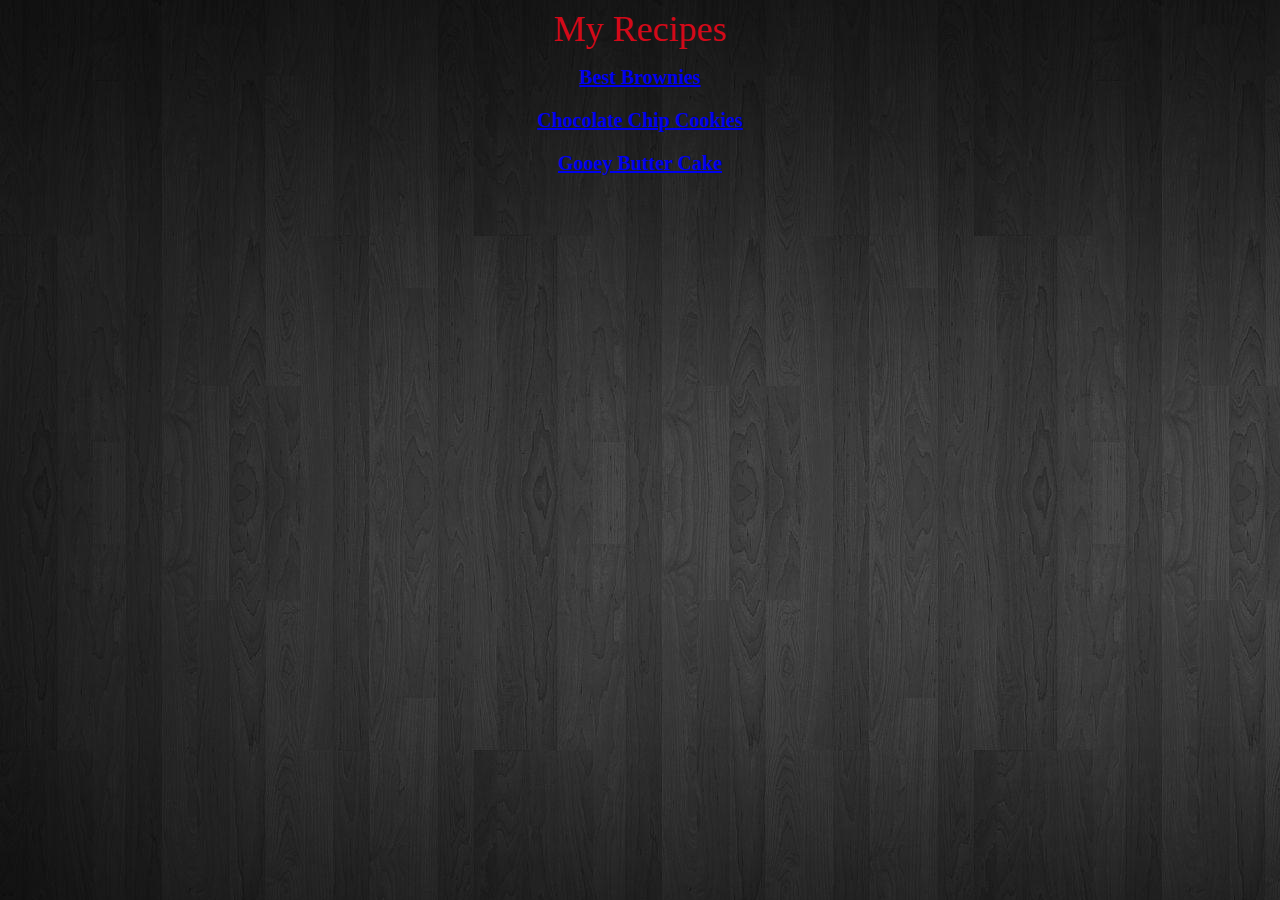
<file: index.html>
<!DOCTYPE html> 
<html lang="en"> 
  <head> 
    <title>Odin Recipes</title> 
    <meta charset="utf-8">
    <link rel="stylesheet" href="styles.css"
  </head> 
  <body background="images/background.jpg"> 
    <div class="title">My Recipes</div>
    <p></p>
    <div class="links">
      <a href="recipes/best-brownie.html">Best Brownies<a>
      <p></p>
      <a href="recipes/chocolate-chip-cookies.html">Chocolate Chip Cookies<a>
      <p></p>
      <a href="recipes/gooey-butter-cake.html">Gooey Butter Cake<a></div>
  </body> 
</html>
</file>
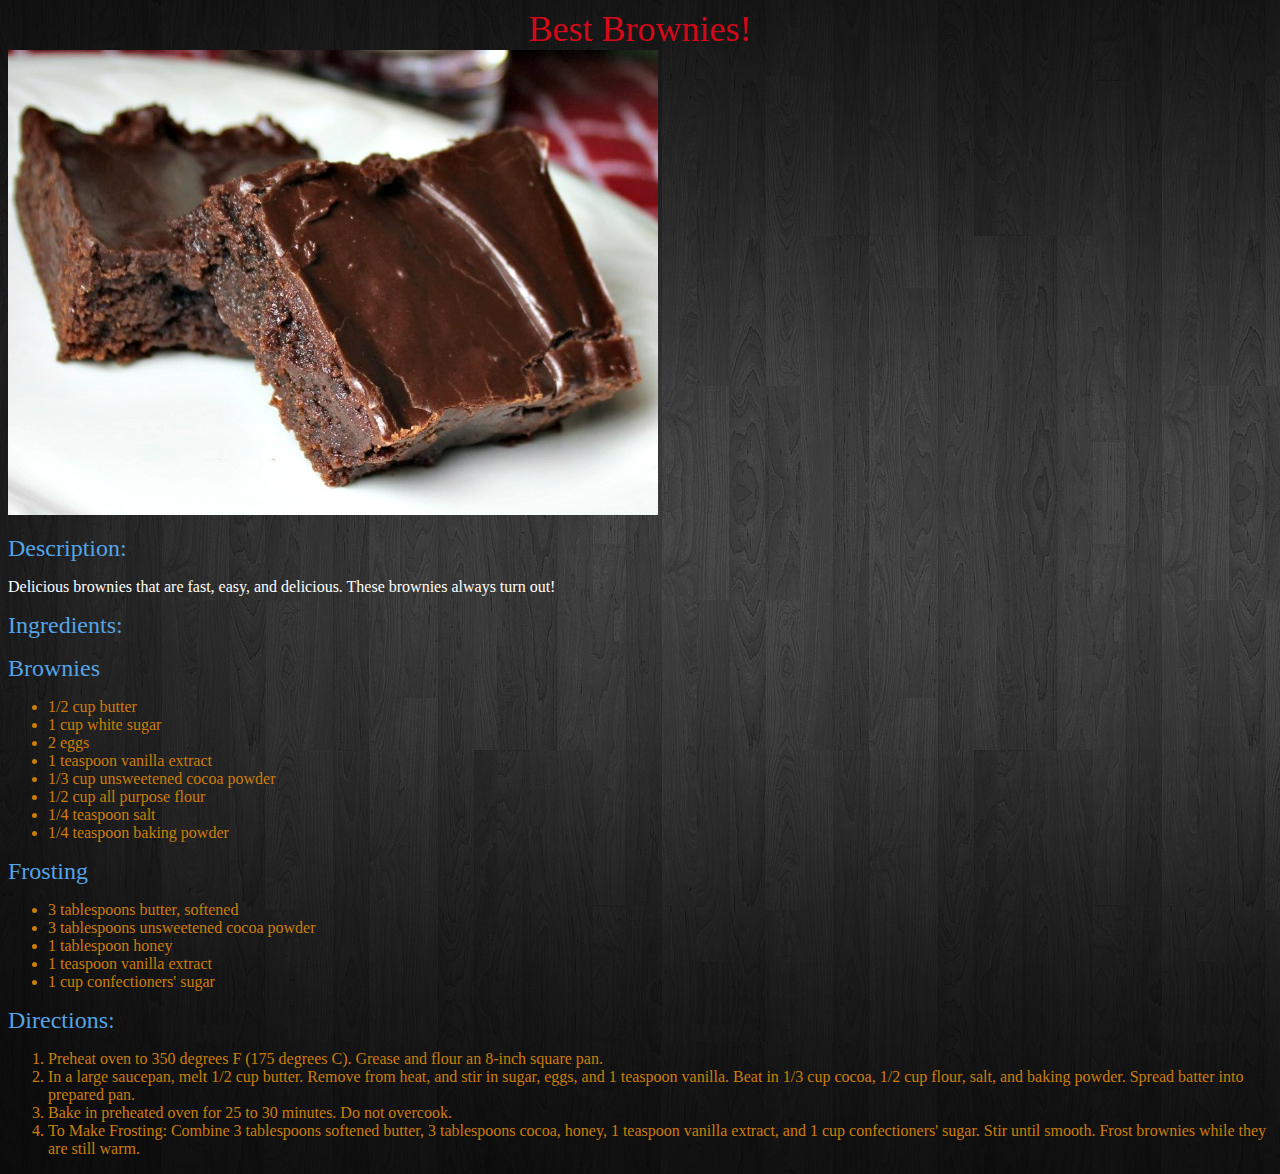
<file: recipes/best-brownie.html>
<!DOCTYPE html> 
<html lang="en"> 
  <head> 
    <title>Best Brownies!</title> 
    <meta charset="utf-8">
    <link rel="stylesheet" href="best-brownie.css"
  </head>
  <body background="../images/background.jpg">  
    <div class="title">Best Brownies!</div>
    <img src ="..\images\brownies.jpeg" alt="Delicious Brownies!">
    <p></p>
    <div class="header">Description:</div>
    <p>Delicious brownies that are fast, easy, and delicious.  These brownies always turn out!</p>
    <div class="header">Ingredients:</div>
    <p></p>
    <div class="header">Brownies</div>
    <ul>
      <li>1/2 cup butter</li>
      <li>1 cup white sugar</li>
      <li>2 eggs</li>
      <li>1 teaspoon vanilla extract</li>
      <li>1/3 cup unsweetened cocoa powder</li>
      <li>1/2 cup all purpose flour</li>
      <li>1/4 teaspoon salt</li>
      <li>1/4 teaspoon baking powder</li>
    </ul>
    <p></p>
    <div class="header">Frosting</div>
    <ul>
      <li>3 tablespoons butter, softened</li>
      <li>3 tablespoons unsweetened cocoa powder</li>
      <li>1 tablespoon honey</li>
      <li>1 teaspoon vanilla extract</li>
      <li>1 cup confectioners' sugar</li>
    </ul>
    <div class="header">Directions:</div>
    <p></p>
    <ol>
      <li>Preheat oven to 350 degrees F (175 degrees C). Grease and flour an 8-inch square pan.</li>
      <li>In a large saucepan, melt 1/2 cup butter. Remove from heat, and stir in sugar, eggs, and 1 teaspoon vanilla. Beat in 1/3 cup cocoa, 1/2 cup flour, salt, and baking powder. Spread batter into prepared pan.</li>
      <li>Bake in preheated oven for 25 to 30 minutes. Do not overcook.</li>
      <li>To Make Frosting: Combine 3 tablespoons softened butter, 3 tablespoons cocoa, honey, 1 teaspoon vanilla extract, and 1 cup confectioners' sugar. Stir until smooth. Frost brownies while they are still warm.</li> 
      </ol>   
  </body> 
</html>
</file>
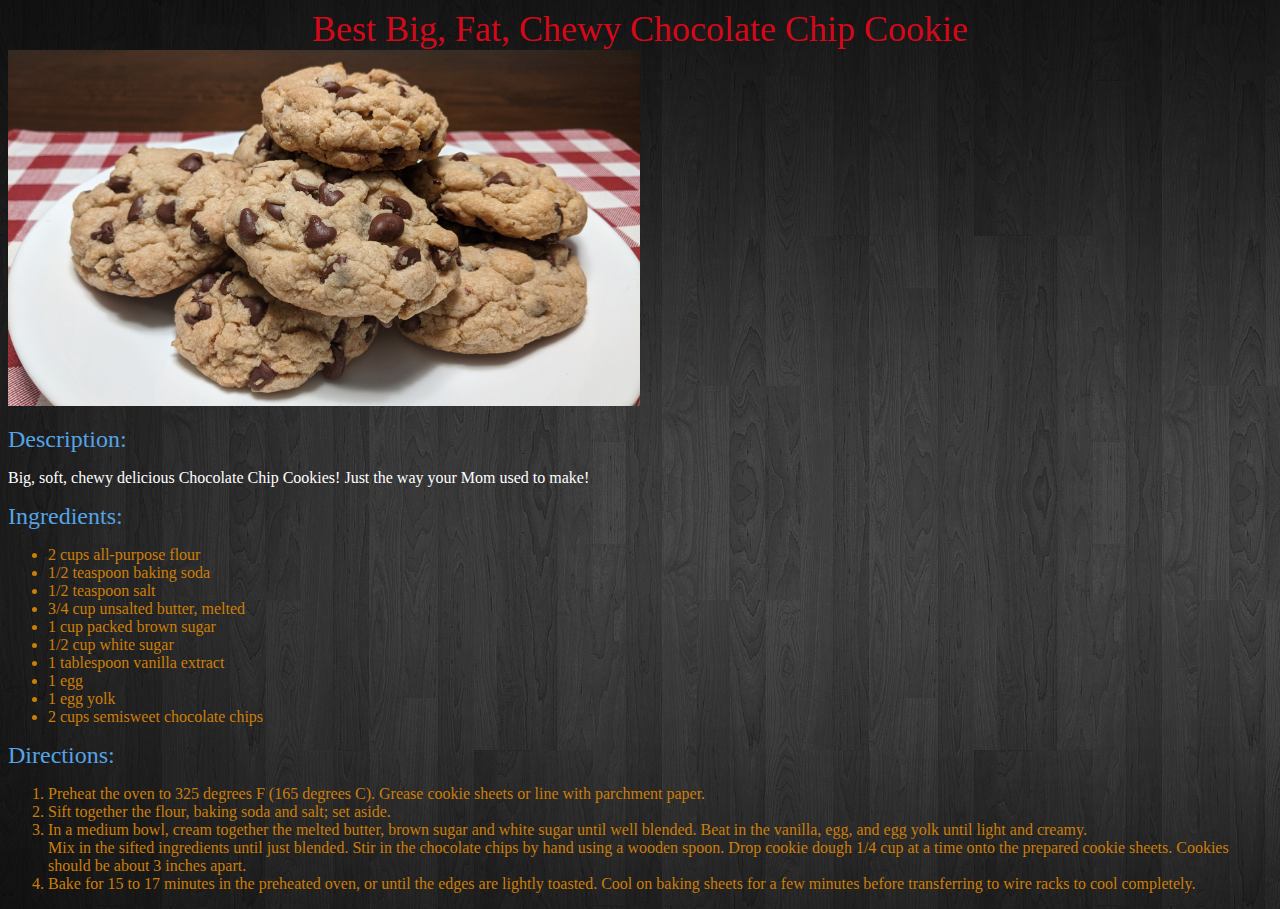
<file: recipes/chocolate-chip-cookies.html>
<!DOCTYPE html> 
<html lang="en"> 
  <head> 
    <title>Best Big, Fat, Chewy Chocolate Chip Cookie</title> 
    <meta charset="utf-8">
    <link rel="stylesheet" href="chocolate-chip-cookies.css"
  </head> 
  <body background="../images/background.jpg">
    <div class="title">Best Big, Fat, Chewy Chocolate Chip Cookie</div> 
    <img src="../images/chocolate-chip-cookies.jpeg" alt="Best Big, Fat, Chewy Chocolate Chip Cookie" width="50%">
    <p></p>
    <div class="header">Description:</div>
    <p>Big, soft, chewy delicious Chocolate Chip Cookies!  Just the way your Mom used to make!</p>
    <div class="header">Ingredients:</div>
    <ul>
      <li>2 cups all-purpose flour</li>
      <li>1/2 teaspoon baking soda</li>
      <li>1/2 teaspoon salt</li>
      <li>3/4 cup unsalted butter, melted</li>
      <li>1 cup packed brown sugar</li>
      <li>1/2 cup white sugar</li>
      <li>1 tablespoon vanilla extract</li>
      <li>1 egg</li>
      <li>1 egg yolk</li>
      <li>2 cups semisweet chocolate chips</li>
    </ul>
    <div class="header">Directions:</div>
    <ol>
      <li>Preheat the oven to 325 degrees F (165 degrees C). Grease cookie sheets or line with parchment paper.</li>
      <li>Sift together the flour, baking soda and salt; set aside.</li>
      <li>In a medium bowl, cream together the melted butter, brown sugar and white sugar until well blended. Beat in the vanilla, egg, and egg yolk until light and creamy.<br> Mix in the sifted ingredients until just blended. Stir in the chocolate chips by hand using a wooden spoon. Drop cookie dough 1/4 cup at a time onto the prepared cookie sheets. Cookies should be about 3 inches apart.</li>
      <li>Bake for 15 to 17 minutes in the preheated oven, or until the edges are lightly toasted. Cool on baking sheets for a few minutes before transferring to wire racks to cool completely.</li>
    </ol>
  </body> 
</html>
</file>
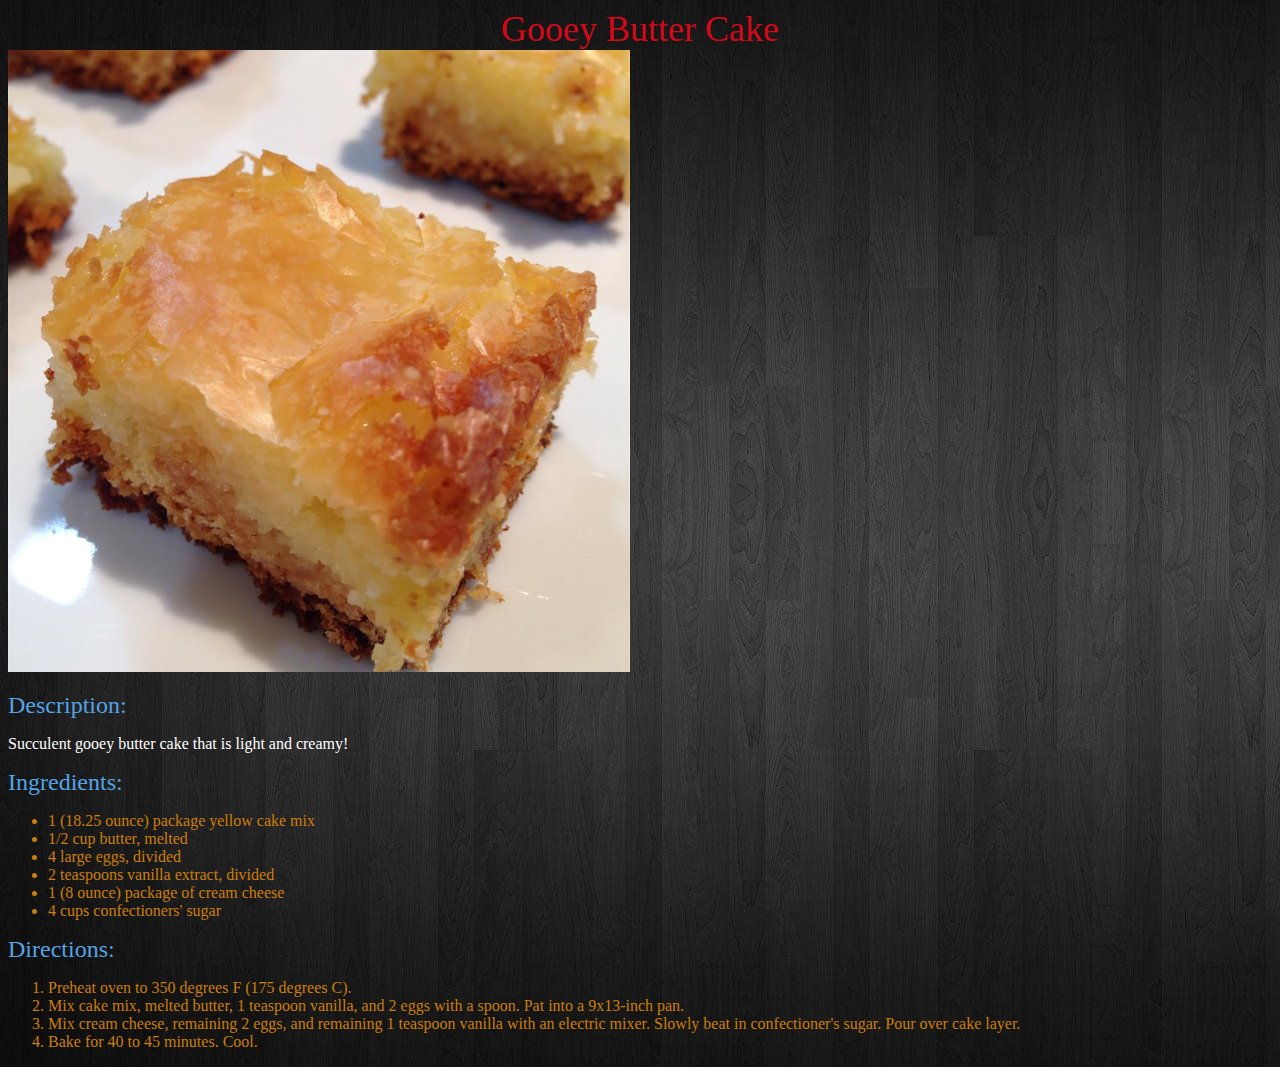
<file: recipes/gooey-butter-cake.html>
<!DOCTYPE html> 
<html lang="en"> 
  <head> 
    <title>Gooey Butter Cake</title> 
    <meta charset="utf-8">
    <link rel="stylesheet" href="gooey-butter-cake.css"
  </head> 
  <body background="../images/background.jpg"> 
    <div class="title">Gooey Butter Cake</div> 
    <img src="../images/gooey-butter-cake.jpeg" alt="Gooey Butter Cake" width="622" height="622">
    <p></p>
    <div class="header">Description:</div>
    <p>Succulent gooey butter cake that is light and creamy!</p>
    <div class="header">Ingredients:</div>
    <ul>
      <li>1 (18.25 ounce) package yellow cake mix</li>
      <li>1/2 cup butter, melted</li>
      <li>4 large eggs, divided</li>
      <li>2 teaspoons vanilla extract, divided</li>
      <li>1 (8 ounce) package of cream cheese</li>
      <li>4 cups confectioners' sugar</li>
    </ul>
    <p></p>
    <div class="header">Directions:</div>
    <ol>
      <li>Preheat oven to 350 degrees F (175 degrees C).</li>
      <li>Mix cake mix, melted butter, 1 teaspoon vanilla, and 2 eggs with a spoon. Pat into a 9x13-inch pan.</li>
      <li>Mix cream cheese, remaining 2 eggs, and remaining 1 teaspoon vanilla with an electric mixer. Slowly beat in confectioner's sugar. Pour over cake layer.</li>
      <li>Bake for 40 to 45 minutes. Cool.</li>
    </ol>
    
  </body> 
</html>
</file>
<file: styles.css>
.title {
    color: rgb(211, 9, 25);
    font-size: 36px;
    text-align: center;    
}

.links {
    color: rgb(84, 164, 230);
    font-size: 20px;
    font-weight: bold;    
    text-align: center;
}
</file>
<file: recipes/best-brownie.css>
p {
    color: rgb(255, 255, 255);
}

.title {
    color: rgb(211, 9, 25);
    font-size: 36px;
    text-align: center;    
}

.header {
    color: rgb(84, 164, 230);
    font-size: 24px;
}

li {
    color: rgb(204, 126, 9);
}
</file>
<file: recipes/chocolate-chip-cookies.css>
p {
    color: rgb(255, 255, 255);
}

.title {
    color: rgb(211, 9, 25);
    font-size: 36px;
    text-align: center;    
}

.header {
    color: rgb(84, 164, 230);
    font-size: 24px;
}

li {
    color: rgb(204, 126, 9);
}
</file>
<file: recipes/gooey-butter-cake.css>
p {
    color: rgb(255, 255, 255);
}

.title {
    color: rgb(211, 9, 25);
    font-size: 36px;
    text-align: center;    
}

.header {
    color: rgb(84, 164, 230);
    font-size: 24px;
}

li {
    color: rgb(204, 126, 9);
}
</file>
